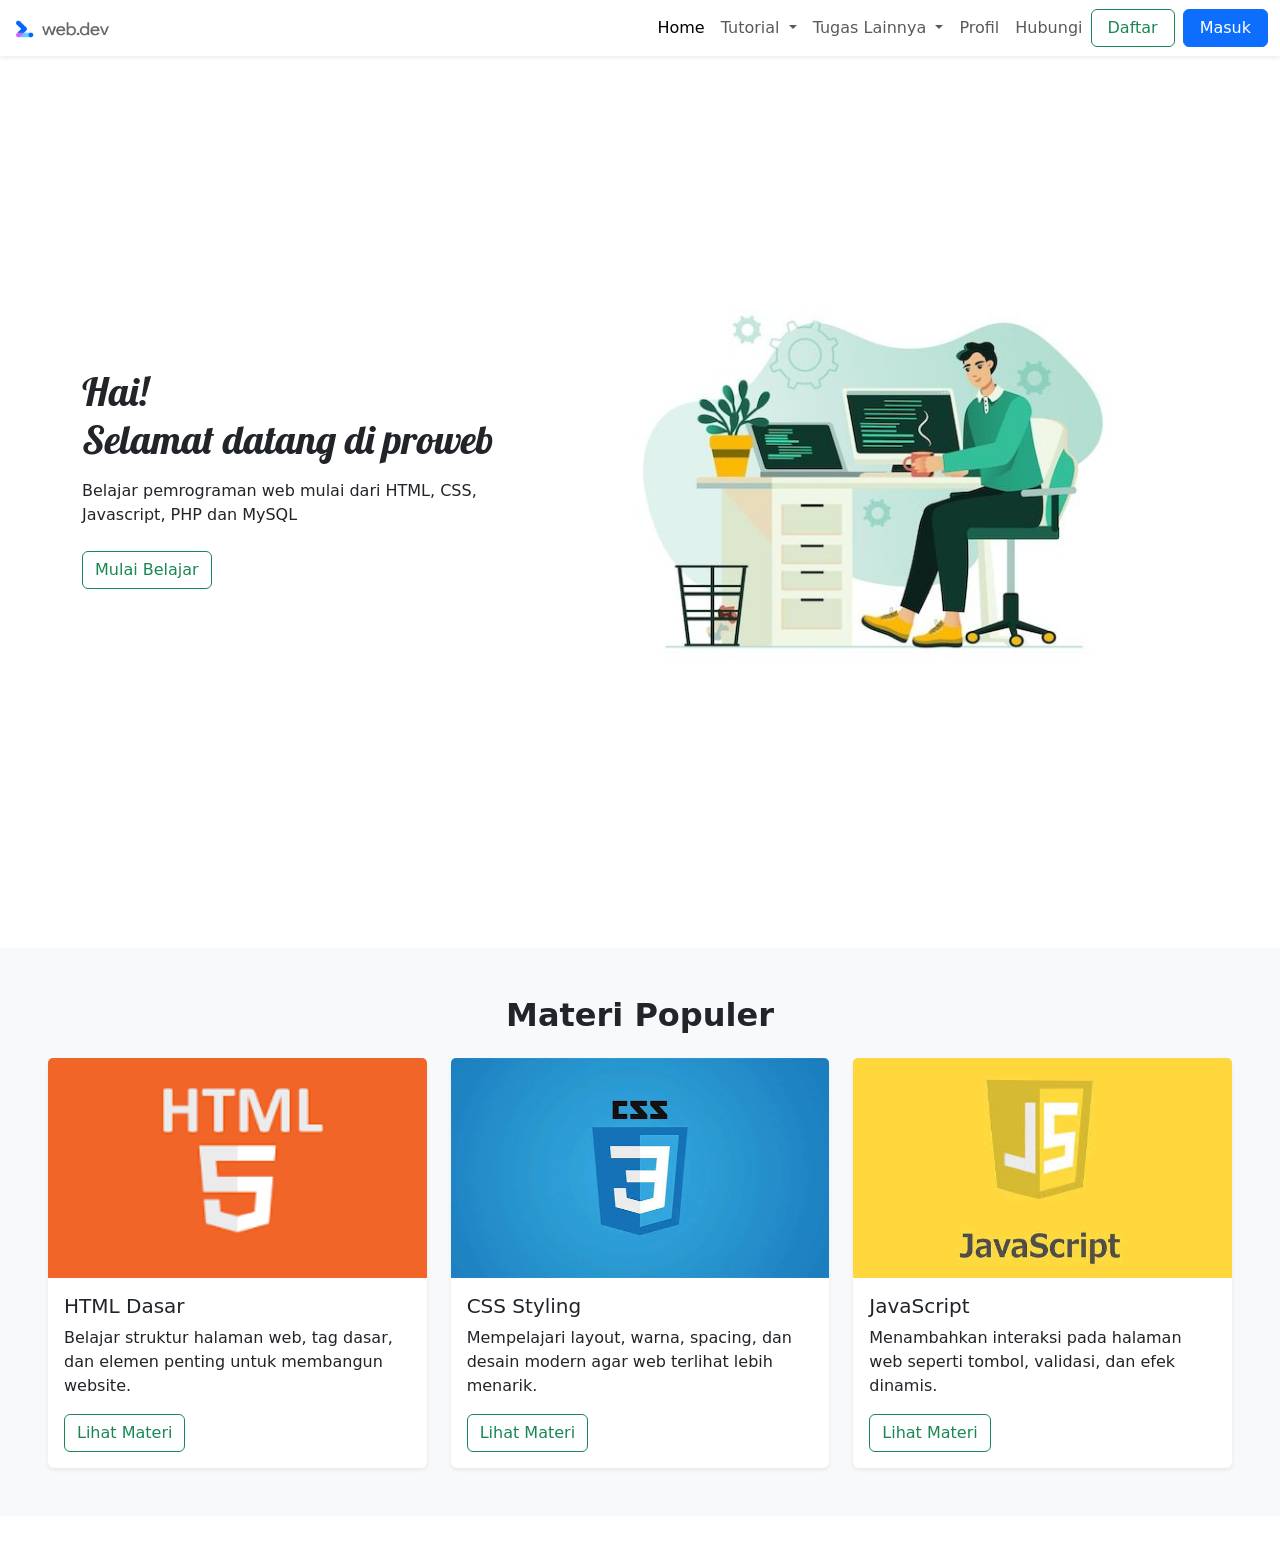
<file: index.html>
<!DOCTYPE html>
<html lang="en">

<head>
    <meta charset="UTF-8">
    <meta name="viewport" content="width=device-width, initial-scale=1.0">
    <title>Tugas Bootstrap</title>

    <link rel="stylesheet" href="assets/css/bootstrap.css">

    <style>
        @import url('https://fonts.googleapis.com/css2?family=Lobster&display=swap');
    </style>

</head>

<body>
    <div class="d-flex flex-column min-vh-100">
        <!-- Navbar -->
        <nav class="navbar navbar-expand-lg bg-body-light shadow-sm">
            <div class="container-fluid">
                <a class="navbar-brand" href="#">
                    <img src="img/icon.png" width="100" alt="">
                </a>
                <button class="navbar-toggler" type="button" data-bs-toggle="collapse"
                    data-bs-target="#navbarSupportedContent" aria-controls="navbarSupportedContent"
                    aria-expanded="false" aria-label="Toggle navigation">
                    <span class="navbar-toggler-icon"></span>
                </button>
                <div class="collapse navbar-collapse" id="navbarSupportedContent">
                    <ul class="navbar-nav ms-auto mb-2 mb-lg-0">
                        <li class="nav-item">
                            <a class="nav-link active" aria-current="page" href="#">Home</a>
                        </li>

                        <!-- Dropdown Tutorial -->
                        <li class="nav-item dropdown">
                            <a class="nav-link dropdown-toggle" href="#" role="button" data-bs-toggle="dropdown"
                                aria-expanded="false">
                                Tutorial
                            </a>
                            <ul class="dropdown-menu">
                                <li><a class="dropdown-item" href="#">HTML</a></li>
                                <li><a class="dropdown-item" href="#">CSS</a></li>
                                <li><a class="dropdown-item" href="#">Javascript</a></li>
                                <li>
                                    <hr class="dropdown-divider">
                                </li>
                                <li><a class="dropdown-item" href="#">PHP</a></li>
                                <li><a class="dropdown-item" href="#">MySQL</a></li>
                            </ul>
                        </li>

                        <!-- Dropdown Tugas -->
                        <li class="nav-item dropdown">
                            <a class="nav-link dropdown-toggle" href="#" role="button" data-bs-toggle="dropdown"
                                aria-expanded="false">
                                Tugas Lainnya
                            </a>
                            <ul class="dropdown-menu">
                                <li><a class="dropdown-item" href="#">Tugas 1</a></li>
                                <li><a class="dropdown-item" href="#">Tugas 2</a></li>
                                <li><a class="dropdown-item" href="#">Tugas 3</a></li>
                            </ul>
                        </li>

                        <li class="nav-item">
                            <a class="nav-link" href="#">Profil</a>
                        </li>

                        <li class="nav-item">
                            <a class="nav-link" href="#">Hubungi</a>
                        </li>

                        <!-- <li class="nav-item">
                            <a class="nav-link disabled" aria-disabled="true">Disabled</a>
                        </li> -->
                    </ul>
                    <div class="d-flex flex-column flex-md-row">
                        <button
                            class="btn px-3 btn-outline-success d-sm-block w-100 w-md-25 d-md-inline mb-2 mb-md-0 me-md-2"
                            type="button">Daftar</button>
                        <button class="btn px-3 btn-primary d-sm-block w-100 w-md-auto d-md-inline"
                            type="button">Masuk</button>
                    </div>
                </div>
            </div>
        </nav>

        <!-- Main Content -->
        <main class="container flex-grow-1 d-flex align-items-center">
            <div class="row h-100 w-100 align-items-center">
                <div class="col align-self-center">
                    <h1 style="font-family: 'Lobster';">Hai! <br> Selamat datang di proweb</h1>
                    <p class="mt-3 mb-4">
                        Belajar pemrograman web mulai dari HTML, CSS, Javascript, PHP dan MySQL
                    </p>
                    <a href="#materi" class="btn btn-outline-success">Mulai Belajar</a>
                </div>
                <div class="col align-self-center d-none d-md-block d-xl-block">
                    <img src="img/hero.jpg" width="600" alt="">
                </div>
            </div>
        </main>
    </div>

    <section id="materi" class="p-5 my-5 bg-body-tertiary">
        <div class="text-center mb-4">
            <h2 class="fw-bold">Materi Populer</h2>
        </div>

        <div class="row g-4">
            <div class="col-md-4">
                <div class="card h-100 shadow-sm border-0">
                    <img src="img/html.png" class="card-img-top" alt="HTML" style="height: 220px; object-fit: cover;">
                    <div class="card-body">
                        <h5 class="card-title">HTML Dasar</h5>
                        <p class="card-text">Belajar struktur halaman web, tag dasar, dan elemen penting untuk membangun website.</p>
                        <a class="btn btn-outline-success">Lihat Materi</a>
                    </div>
                </div>
            </div>

            <div class="col-md-4">
                <div class="card h-100 shadow-sm border-0">
                    <img src="img/css.png" class="card-img-top" alt="CSS" style="height: 220px; object-fit: cover;">
                    <div class="card-body">
                        <h5 class="card-title">CSS Styling</h5>
                        <p class="card-text">Mempelajari layout, warna, spacing, dan desain modern agar web terlihat lebih menarik.</p>
                        <a class="btn btn-outline-success">Lihat Materi</a>
                    </div>
                </div>
            </div>

            <div class="col-md-4">
                <div class="card h-100 shadow-sm border-0">
                    <img src="img/js.png" class="card-img-top" alt="JavaScript" style="height: 220px; object-fit: cover;">
                    <div class="card-body">
                        <h5 class="card-title">JavaScript</h5>
                        <p class="card-text">Menambahkan interaksi pada halaman web seperti tombol, validasi, dan efek dinamis.</p>
                        <a class="btn btn-outline-success">Lihat Materi</a>
                    </div>
                </div>
            </div>
        </div>
    </section>

    <script src="assets/js/bootstrap.bundle.js"></script>
</body>

</html>
</file>
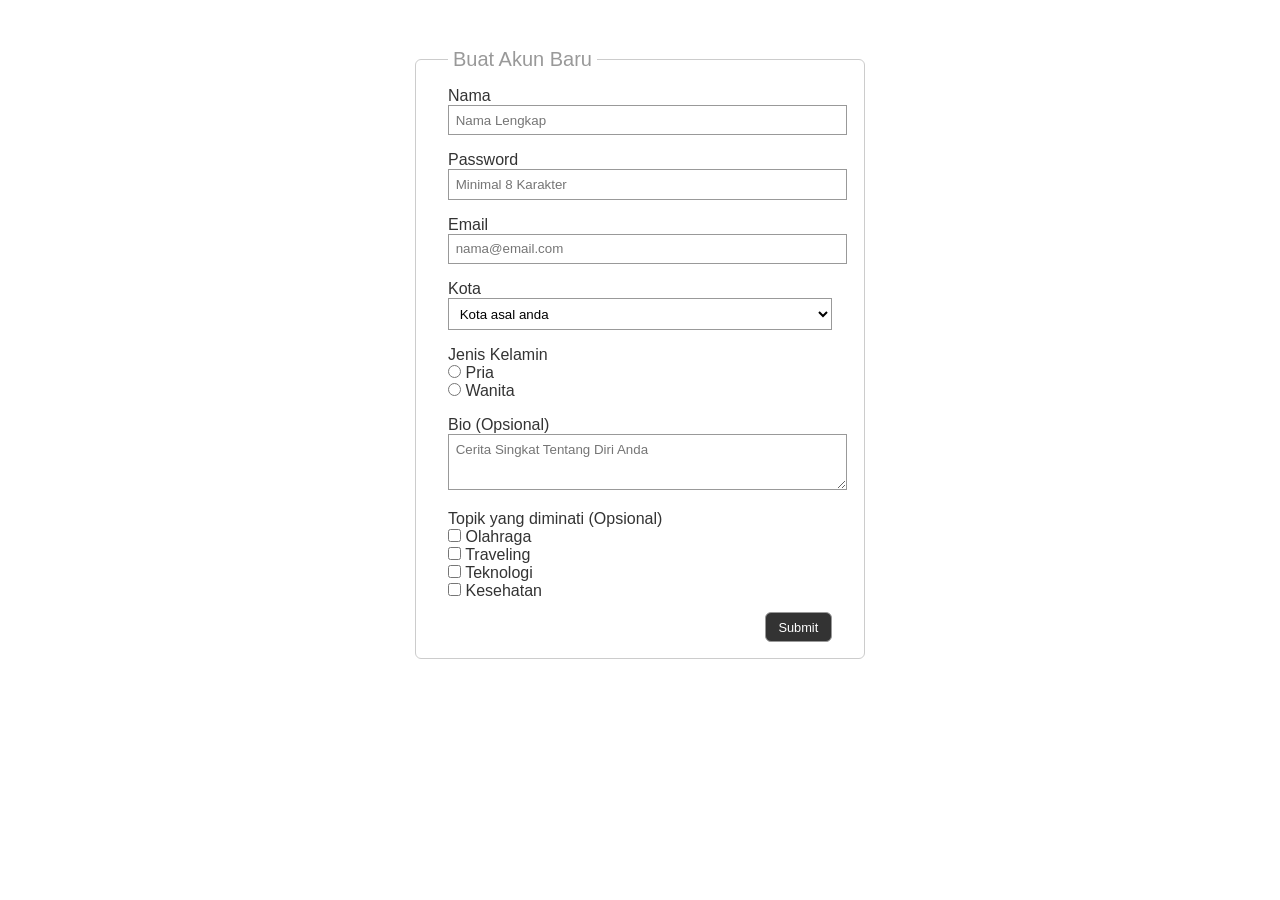
<file: tugas2/index.html>
<!DOCTYPE html>
<html lang="en">

<head>
    <meta charset="UTF-8">
    <meta name="viewport" content="width=device-width, initial-scale=1.0">
    <title>Challange Form HTML</title>

    <link rel="stylesheet" href="style.css">
</head>

<body>
    <form action="#">
        <fieldset>
            <legend>Buat Akun Baru</legend>
            
            <label for="nama" class="block">Nama</label>
            <input type="text" name="nama" id="nama" placeholder="Nama Lengkap" required>
            
            <label for="password" class="block">Password</label>
            <input type="password" name="password" id="password" minlength="8" placeholder="Minimal 8 Karakter" required>

            <label for="email" class="block">Email</label>
            <input type="email" name="email" id="email" placeholder="nama@email.com" required>
            
            <label for="kota" class="block">Kota</label>
            <select name="kota" id="kota">
                <option value="" disabled selected>Kota asal anda</option>
                <option value="aceh">Aceh</option>
                <option value="medan">Medan</option>
                <option value="padang">Padang</option>
                <option value="pekanbaru">Pekanbaru</option>
            </select>

            <p class="block">Jenis Kelamin</p>
            <input type="radio" name="jenis_kelamin" id="jenis_kelamin_pria" value="pria" required>
            <label for="jenis_kelamin_pria">Pria</label>

            <br>

            <input type="radio" name="jenis_kelamin" id="jenis_kelamin_wanita" value="wanita">
            <label for="jenis_kelamin_wanita">Wanita</label>
            
            <br>

            <label for="bio" class="block">Bio (Opsional)</label>
            <textarea name="bio" id="bio" placeholder="Cerita Singkat Tentang Diri Anda"></textarea>

            <p class="block">Topik yang diminati (Opsional)</p>
            <ol>
                <li>
                    <input type="checkbox" name="informasi_disukai" id="olahraga" value="olahraga">
                    <label for="olahraga">Olahraga</label>
                </li>
                <li>
                    <input type="checkbox" name="informasi_disukai" id="traveling" value="traveling">
                    <label for="traveling">Traveling</label>
                </li>
                <li>
                    <input type="checkbox" name="informasi_disukai" id="teknologi" value="teknologi">
                    <label for="teknologi">Teknologi</label>
                </li>
                <li>
                    <input type="checkbox" name="informasi_disukai" id="kesehatan" value="kesehatan">
                    <label for="kesehatan">Kesehatan</label>
                </li>
            </ol>

            <input type="submit" >
        </fieldset>

    </form>
</body>

</html>
</file>
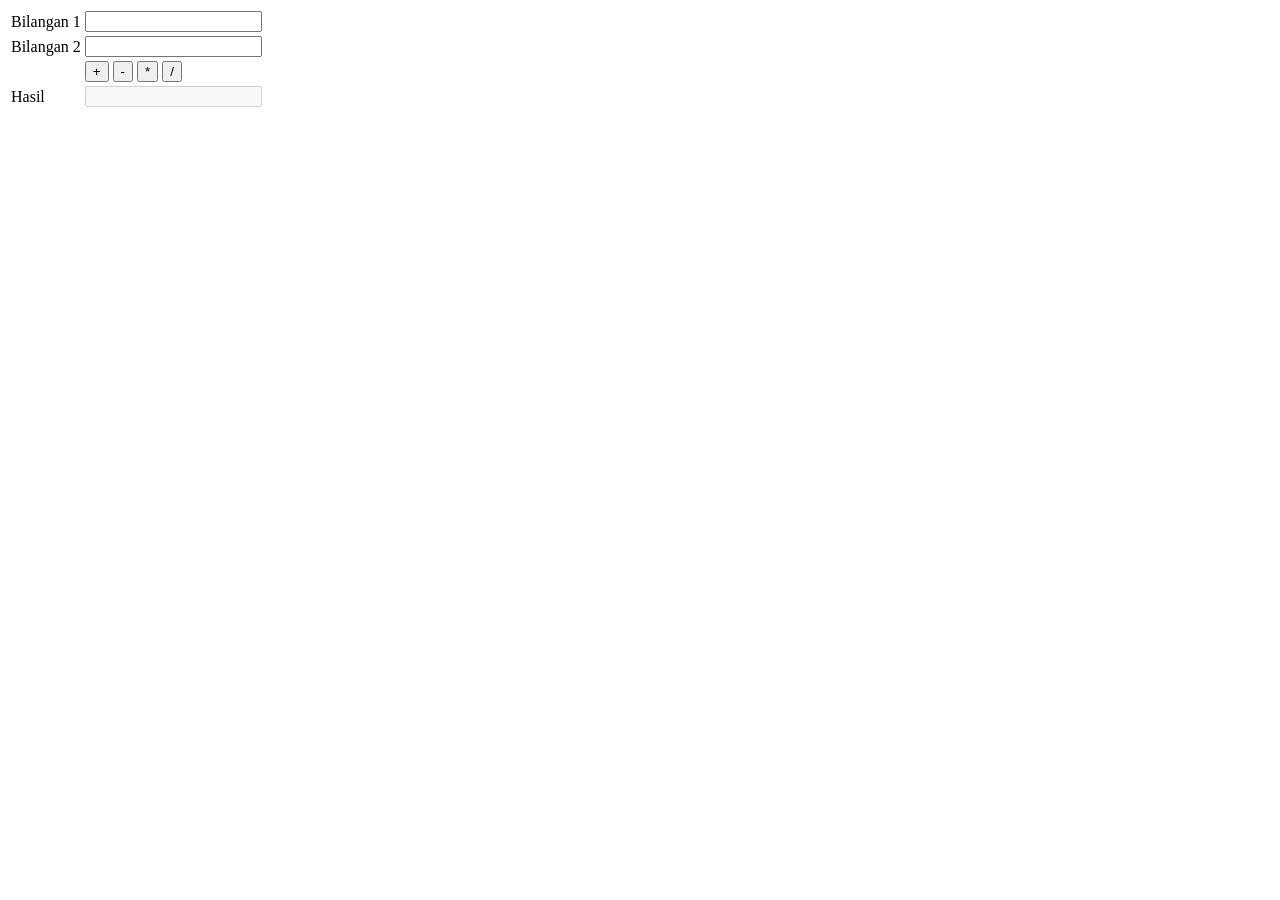
<file: tugas3/index.html>
<!DOCTYPE html>
<html lang="en">

<head>
    <meta charset="UTF-8">
    <meta name="viewport" content="width=device-width, initial-scale=1.0">
    <title>Tugas HTML + JS</title>
</head>

<body>
    <table>
        <tr>
            <td>
                <label for="bil1">Bilangan 1</label>
            </td>
            <td>
                <input type="number" name="bil1" id="bil1" required>
            </td>
        </tr>
        <tr>
            <td>
                <label for="bil2">Bilangan 2</label>
            </td>
            <td>
                <input type="number" name="bil2" id="bil2" required>
            </td>
        </tr>
        <tr>
            <td></td>
            <td>
                <button onclick="tambah()">+</button>
                <button onclick="kurang()">-</button>
                <button onclick="kali()">*</button>
                <button onclick="bagi()">/</button>
            </td>
        </tr>
        <tr>
            <td>
                Hasil
            </td>
            <td>
                <input type="number" name="hasil" id="hasil" disabled>
            </td>
        </tr>
    </table>

    <script src="script.js"></script>
</body>

</html>
</file>
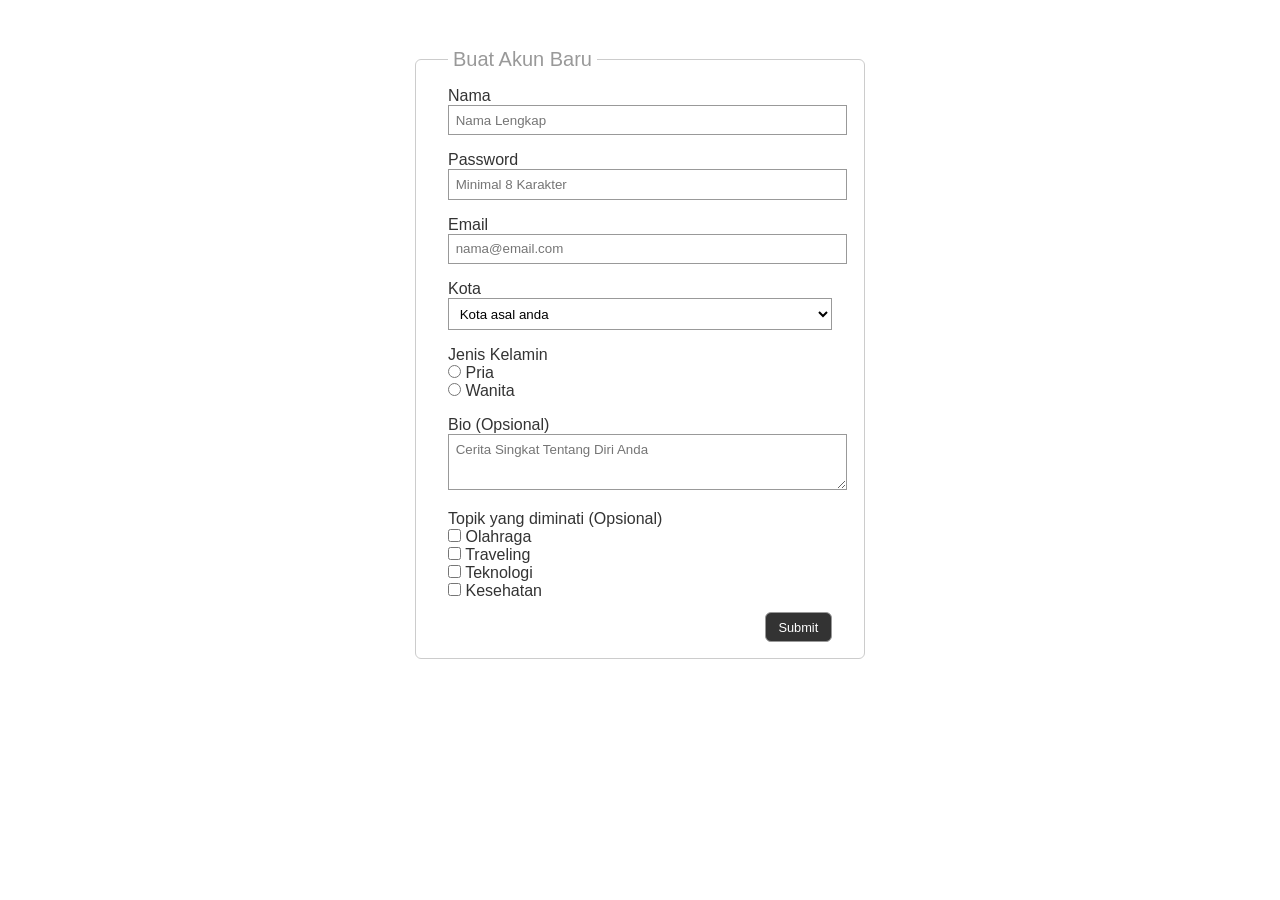
<file: tugas2.html>
<!DOCTYPE html>
<html lang="en">

<head>
    <meta charset="UTF-8">
    <meta name="viewport" content="width=device-width, initial-scale=1.0">
    <title>Challange Form HTML</title>

    <link rel="stylesheet" href="form.css">
</head>

<body>
    <form action="#">
        <fieldset>
            <legend>Buat Akun Baru</legend>
            
            <label for="nama" class="block">Nama</label>
            <input type="text" name="nama" id="nama" placeholder="Nama Lengkap" required>
            
            <label for="password" class="block">Password</label>
            <input type="password" name="password" id="password" minlength="8" placeholder="Minimal 8 Karakter" required>

            <label for="email" class="block">Email</label>
            <input type="email" name="email" id="email" placeholder="nama@email.com" required>
            
            <label for="kota" class="block">Kota</label>
            <select name="kota" id="kota">
                <option value="" disabled selected>Kota asal anda</option>
                <option value="aceh">Aceh</option>
                <option value="medan">Medan</option>
                <option value="padang">Padang</option>
                <option value="pekanbaru">Pekanbaru</option>
            </select>

            <p class="block">Jenis Kelamin</p>
            <input type="radio" name="jenis_kelamin" id="jenis_kelamin_pria" value="pria" required>
            <label for="jenis_kelamin_pria">Pria</label>

            <br>

            <input type="radio" name="jenis_kelamin" id="jenis_kelamin_wanita" value="wanita">
            <label for="jenis_kelamin_wanita">Wanita</label>
            
            <br>

            <label for="bio" class="block">Bio (Opsional)</label>
            <textarea name="bio" id="bio" placeholder="Cerita Singkat Tentang Diri Anda"></textarea>

            <p class="block">Topik yang diminati (Opsional)</p>
            <ol>
                <li>
                    <input type="checkbox" name="informasi_disukai" id="olahraga" value="olahraga">
                    <label for="olahraga">Olahraga</label>
                </li>
                <li>
                    <input type="checkbox" name="informasi_disukai" id="traveling" value="traveling">
                    <label for="traveling">Traveling</label>
                </li>
                <li>
                    <input type="checkbox" name="informasi_disukai" id="teknologi" value="teknologi">
                    <label for="teknologi">Teknologi</label>
                </li>
                <li>
                    <input type="checkbox" name="informasi_disukai" id="kesehatan" value="kesehatan">
                    <label for="kesehatan">Kesehatan</label>
                </li>
            </ol>

            <input type="submit" >
        </fieldset>

    </form>
</body>

</html>
</file>
<file: tugas2/style.css>
*   {
    margin:0;
    padding: 0;
    font-family: 'Lato', sans-serif;
}

body {
    padding: 1em;
    color: #333;
}

form {
    max-width: 450px;
    margin: auto;
}

/* Fieldset dan legend */
 fieldset {
    margin: 2em 0;
    padding: 1em 2em;
    border: solid 1px #ccc;
    border-radius: 6px;
    min-width: 200px;
}

 legend {
    font-size: 1.25em;
    padding: 0 .25em;
    color: #999;
}

/* Labels */
 label{
    display: inline;
    margin-top: 1em;
}

.block{
    display: block;
    margin-top: 1em;
}

 .checks label {
        margin-top: 0;
    }

 label:first-of-type {
    margin-top: 0;
}   

/* Input dan textarea  */
 input {
    padding: .5em;
    border: solid 1px #999;
    
}

 input[type="email"],  input[type="text"], input[type="password"] {
    width: 15em;
    min-width: 100%;
}

 select {
    min-width: 100%;
    padding: .5em;
    border: solid 1px #999;
    background-color: #fff;
}

 textarea {
    min-height: 3em;
    min-width: 100%;
    padding: .5em;
    border: solid 1px #999;
}

/* radio buttons and checkboxes */
 .checks {
    margin-bottom: 1em;
}

 .checks p {
    margin-bottom: 0;
}

/* Submit Button */
 input[type="submit"] {
    display: block;
    margin-left: auto;
    margin-top: 1em;
    padding: .5em 1em;
    border-radius: 6px;
    background-color: #333;
    color: #fff;
    font-family: 'Lato', sans-serif;
    font-size: .8em;
}

ol{
    list-style-type: none;
}
</file>
<file: form.css>
*   {
    margin:0;
    padding: 0;
    font-family: 'Lato', sans-serif;
}

body {
    padding: 1em;
    color: #333;
}

form {
    max-width: 450px;
    margin: auto;
}

/* Fieldset dan legend */
 fieldset {
    margin: 2em 0;
    padding: 1em 2em;
    border: solid 1px #ccc;
    border-radius: 6px;
    min-width: 200px;
}

 legend {
    font-size: 1.25em;
    padding: 0 .25em;
    color: #999;
}

/* Labels */
 label{
    display: inline;
    margin-top: 1em;
}

.block{
    display: block;
    margin-top: 1em;
}

 .checks label {
        margin-top: 0;
    }

 label:first-of-type {
    margin-top: 0;
}   

/* Input dan textarea  */
 input {
    padding: .5em;
    border: solid 1px #999;
    
}

 input[type="email"],  input[type="text"], input[type="password"] {
    width: 15em;
    min-width: 100%;
}

 select {
    min-width: 100%;
    padding: .5em;
    border: solid 1px #999;
    background-color: #fff;
}

 textarea {
    min-height: 3em;
    min-width: 100%;
    padding: .5em;
    border: solid 1px #999;
}

/* radio buttons and checkboxes */
 .checks {
    margin-bottom: 1em;
}

 .checks p {
    margin-bottom: 0;
}

/* Submit Button */
 input[type="submit"] {
    display: block;
    margin-left: auto;
    margin-top: 1em;
    padding: .5em 1em;
    border-radius: 6px;
    background-color: #333;
    color: #fff;
    font-family: 'Lato', sans-serif;
    font-size: .8em;
}

ol{
    list-style-type: none;
}
</file>
